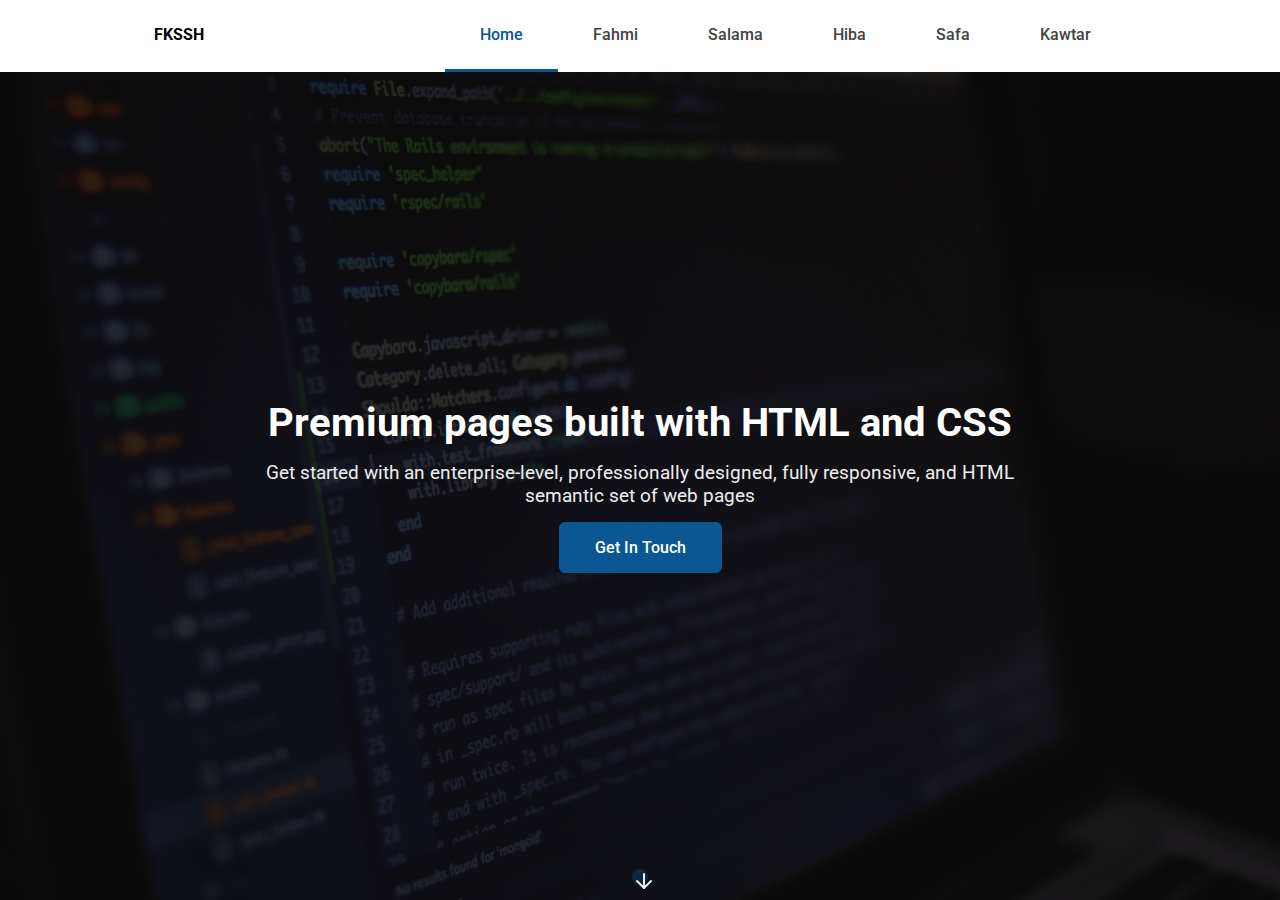
<file: index.html>
<!DOCTYPE html>
<html>
<head>
	<meta charset="utf-8">
	<title></title>
	<link rel="stylesheet" type="text/css" href="css/style.css">
	<meta name="viewport" content="width=device-width, initial-scale=1.0">
	<link rel="preconnect" href="https://fonts.googleapis.com">
	<link rel="preconnect" href="https://fonts.gstatic.com" crossorigin>
	<link href="https://fonts.googleapis.com/css2?family=Roboto&display=swap" rel="stylesheet">
</head>
<body>
	<nav class="container">
		<b class="logo">FKSSH</b>
		<ul>
			<li class="active">
				<a href="#" >Home</a>
			</li>
			<li>
				<a href="#">Fahmi</a>
			</li>

			<li>
				<a href="#">Salama</a>
			</li>
			<li>
				<a href="#">Hiba</a>
			</li>
				<li>
					<a href="#">Safa</a>
				</li>
				<li>
					<a href="#">Kawtar</a>
				</li>
			</ul>
	</nav>
	<header class="header">
		<div class="overflow">
			<div class="text">
				<h1>Premium pages built with HTML and CSS</h1>
				<p>Get started with an enterprise-level, professionally designed, fully responsive, and HTML semantic set of web pages</p>
				<div style="display: flex;justify-content: center;">
					<a href="#" class="btn">Get In Touch</a>
				</div>
			</div>


		</div>
		<a href="#" class="icone"><svg xmlns="http://www.w3.org/2000/svg" width="24" height="24" viewBox="0 0 24 24" fill="none" stroke="currentColor" stroke-width="2" stroke-linecap="round" stroke-linejoin="round" class="feather feather-arrow-down"><line x1="12" y1="5" x2="12" y2="19"></line><polyline points="19 12 12 19 5 12"></polyline></svg></a>
	</header>
	
</body>
</html>
</file>
<file: css/style.css>
:root{
	--pramry: #0a5794;
	--drak: #2196F3;
    --light: #cfe7f91f;
    --skin: #0a579452;
    --py: 70px;
}
html,body,h1,h2,h3,h4,h5,h6,p,span{
	font-family: 'Roboto', sans-serif;
	margin: 0;
	padding: 0;
}
.container{
	padding: 0px 12%;
}
nav {
    
    display: flex;
    justify-content: space-between;
    box-shadow: 1px 1px 1px #e7e7e7;
}
.logo{
	padding: 25px 0px;	
}
nav ul{
	margin: 0;
    display: flex;
    justify-content: space-between;
    list-style: none;
}
nav ul li {
    text-align: center;
    padding: 25px 35px;
    transition:  .5s;
    border-bottom: 3px solid transparent;

}

nav ul a {
    text-decoration: none;
    color: #434343;
    font-weight: 500;
    transition:  .5s;
    cursor: pointer;
}
nav ul li:hover,.active {
    border-bottom: 3px solid var(--pramry);
    transition:  .1s;
}
nav ul li:hover a,.active a{
    color: var(--pramry);
    transition:  .5s;
}
.header{
	background-repeat: no-repeat;
    background-image: url(../img/pexels-luis-gomes-546819.jpg);
    width: 100%;
    height: calc(100vh - 72px);
    background-size: cover;
    position: relative;
}
.header:after{
	content: '';
	background-color: #0c0b0bdb;
	position: absolute;
	top: 0;
	left: 0;
	width: 100%;
	height: 100%;
	z-index: 10;
}
.overflow{
	z-index: 100;
    position: relative;
    display: flex;
    justify-content: center;
    align-items: center;
    height: 100%;
    color: #fff;
}
.overflow .text{
	max-width: 60%;
}	
.overflow .text h1 {
    font-size: 2.5rem;
    text-align: center;
    color: #ffff;
    font-weight: 700;
    
}
.overflow .text p {
    font-size: 1.2rem;
    text-align: center;
    color: #eee;
    margin:15px 0px;
    
}
.btn {
    color: #fff;
    text-decoration: none;
    text-align: center;
    background-color: var(--pramry);
    padding: 15px 35px;
    border-radius: 6px;
    font-weight: 500;
    border: 1px solid var(--pramry);
    box-shadow: 0 1px 3px 0 rgb(0 0 0 / 10%), 0 1px 2px 0 rgb(0 0 0 / 6%);
}
.btn-sm {
    padding: 9px 21px !important;
    font-size: 1rem !important;
}
.btn-outline{
    color: var(--pramry)!important;
    background-color: transparent!important;
    border: 1px solid var(--pramry)!important;

}
.btn:hover{
	background-color: var(--drak);
	border-color: var(--drak) ;
	transition: .5s;	
}
.btn-outline:hover{
    color: #fff !important;
    background-color: var(--pramry) !important;
}
.header a.icone{
	position: absolute;
    z-index: 100;
    left: 50%;
    bottom: 15px;
    color: #eee;
    transform: translateX(-50%);
            animation-duration: 1s;
            animation-timing-function: ease-out;
    animation-name: updown;
            animation-direction: alternate;
            animation-iteration-count: infinite;
            animation-play-state: running;
}

@keyframes updown {
            0% {
                bottom: 15px;
            }
  
            50% {
                bottom: 10px;
            }
  
            100% {
                bottom: 15px;
            }
        }
       .flex{
       	display: flex;
       }
       .w-5{
       		width: calc(100% / 5);
       }
       .text-center{
       	text-align: center;
       }
       
       .justify-center{
       	justify-content: center;
       }
.d-flex{
    display: flex;
}

.w-40{
    width: 40%;
}
.w-45{
    width: 45%;
}
.py-50{
    padding: var(--py) 0px;
}
.short-header h3{
    margin-bottom: 0.25rem;
    font-size: .875rem;
    line-height: 1.25rem;
    font-weight: 600;
    color: var(--pramry);
}
.short-header h3 span{
    margin-right: 0.25rem;
    font-size: 1.25rem;
}
.short-header h1{
    font-size: 3rem;
    line-height: 1;
    font-weight: 700;
}
.line{
    width: 2.5rem;
    height: 0.25rem;
    margin-bottom: 1rem;
    margin-top: 0.25rem;
    background-color: var(--pramry);
    display: block;
}
.short-header p{
    margin-bottom: 2rem;
    line-height: 1.625;
    color: #6c6b6b;
}
.short-header p br{
    margin-top: 0.5rem;
    display: block;
}
.justify-between{
    justify-content: space-between;
}
.items-center{
    align-items: center;
}
.teck-stack {
    border-top: 1px solid #f5f0f0c2;
    background-color: var(--light);
}
.teck-stack h1{
    font-size: 1.875rem;
}
.card{
    width: 15.66%;
    background-color: #fff;
    border-radius: 10px;
    padding: 15px 0px;
    text-align: center;
    box-shadow: 0 1px 3px 0 rgba(0,0,0,0.1),0 1px 2px 0 rgba(0,0,0,0.06);
    transition:all .25s;
    margin-bottom: 20px;
}
.card img{
    width: 3.5rem;
    height: 3.5rem;
}
.card p{
    color: #848383;
    font-weight: 600;
    margin: .30rem 0rem;
}

.card:hover {
    position: relative;
    top: -10px;
    transition:all .25s;
}
.about-me p{
    line-height: 1.75rem;
    color: #828181;
    max-width: 90%;
    margin-bottom: 20px;
}
.about-me h5{
    margin-bottom: 1rem;
    font-weight: 600;
    color: #444;
}
.about-me ul{
    list-style: none;
    margin: 0;
    padding: 0;
}
.about-me ul li{
    margin-bottom: 10px;
}
.icone{
    width: 16px;
    height: 16px;
    background-color: var(--skin);
    border-radius: 100px;
    color: var(--pramry);
    margin-right: 4px;
    display: inline-block;
    text-align: center;
}
.text{
    color: #828181;
}
.column{
    flex-direction: column;
}
ul.d-flex.media li {
    margin-right: 15px;
}
.vedio{
    background-color: var(--pramry);
    width: 100%;
    position: relative;
    padding-bottom: 100px !important;
}
.vedio h1{
    color: #fff;
    font-size: 2rem;
}
.vedio p{
    line-height: 2.4;
    color: #d9d9d9;
    padding-bottom: 80px;
}
.vedio-container{
    width: 50%;
    margin: 15px 0px;
    position: absolute;
    top: 50%;
    left: 50%;
    transform: translateX(-50%);
}
video{
    width: 100%;
    border-radius: 6px;
    box-shadow: 0 1px 3px 0 rgb(0 0 0 / 10%), 0 1px 2px 0 rgb(0 0 0 / 6%);
}
</file>
